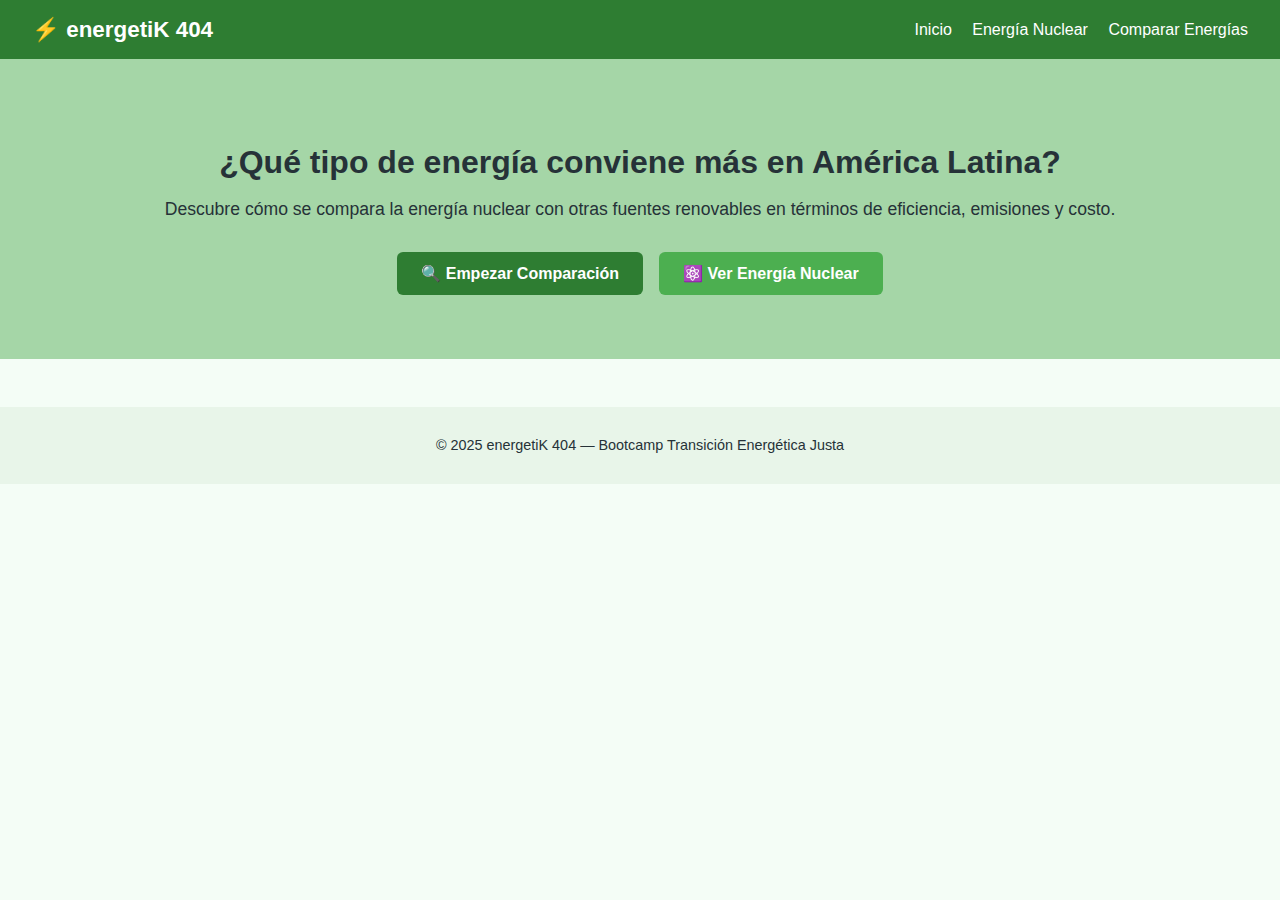
<file: energetiK-404/index.html>
<!DOCTYPE html>
<html lang="es">
<head>
  <meta charset="UTF-8">
  <meta name="viewport" content="width=device-width, initial-scale=1.0">
  <title>energetiK 404</title>
  <link rel="stylesheet" href="style.css">
</head>
<body>
  <header class="header-principal">
    <div class="logo">⚡ energetiK 404</div>
    <nav>
      <a href="index.html">Inicio</a>
      <a href="energia-nuclear.html">Energía Nuclear</a>
      <a href="datos.html">Comparar Energías</a>
    </nav>
  </header>

  <section class="hero">
    <h1>¿Qué tipo de energía conviene más en América Latina?</h1>
    <p>Descubre cómo se compara la energía nuclear con otras fuentes renovables en términos de eficiencia, emisiones y costo.</p>
    <div class="botones-hero">
      <a href="datos.html" class="boton">🔍 Empezar Comparación</a>
      <a href="energia-nuclear.html" class="boton secundario">⚛️ Ver Energía Nuclear</a>
    </div>
  </section>

  <footer>
    <p>© 2025 energetiK 404 — Bootcamp Transición Energética Justa</p>
  </footer>
</body>
</html>
</file>
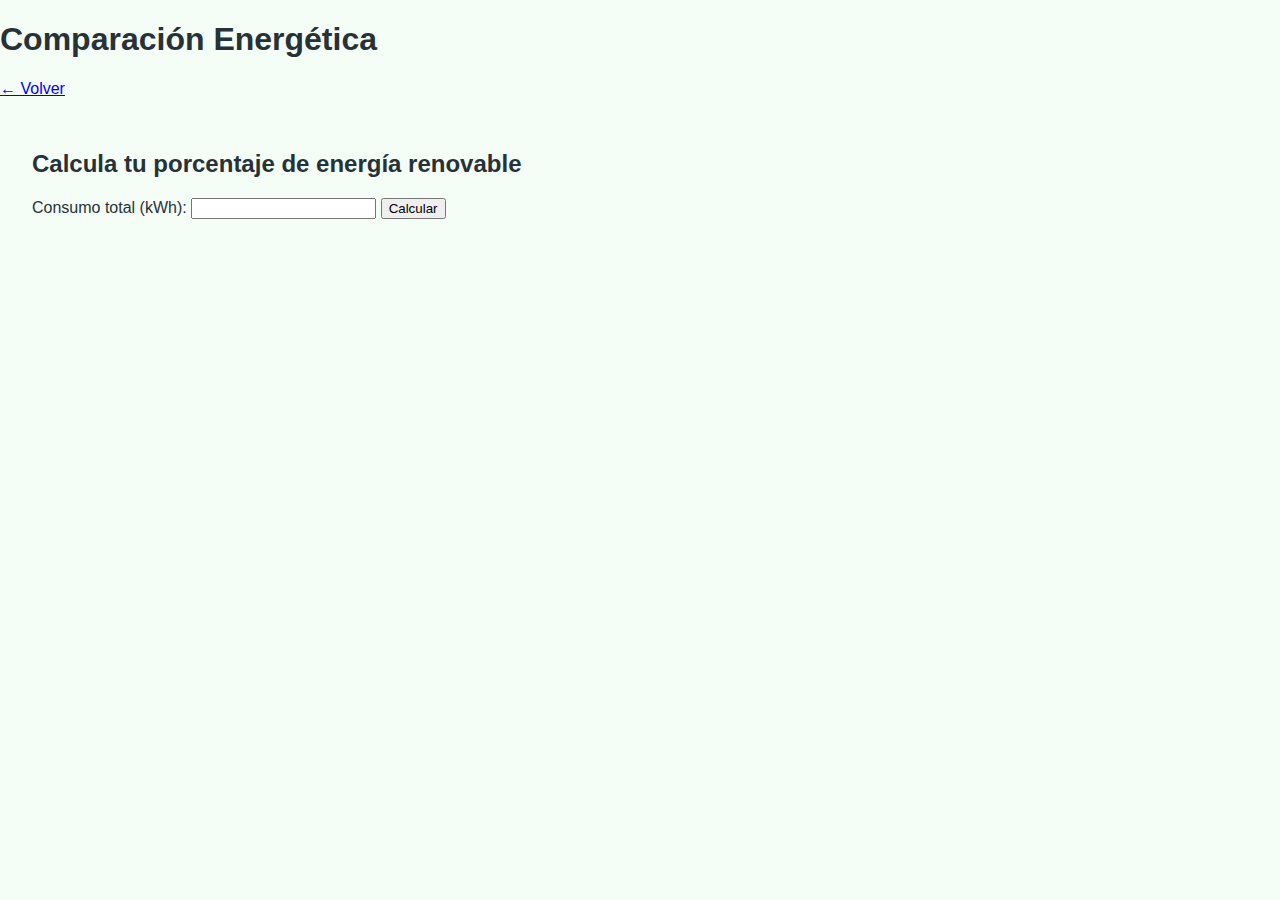
<file: energetiK-404/datos.html>
<!DOCTYPE html>
<html lang="es">
<head>
  <meta charset="UTF-8">
  <title>Comparar Energías</title>
  <link rel="stylesheet" href="style.css">
</head>
<body>
  <header>
    <h1>Comparación Energética</h1>
    <a href="index.html">← Volver</a>
  </header>
  <main>
    <h2>Calcula tu porcentaje de energía renovable</h2>
    <label for="consumo">Consumo total (kWh):</label>
    <input type="number" id="consumo">
    <button onclick="calcularRenovable()">Calcular</button>
    <p id="resultado"></p>
  </main>
  <script src="script.js"></script>
</body>
</html>
</file>
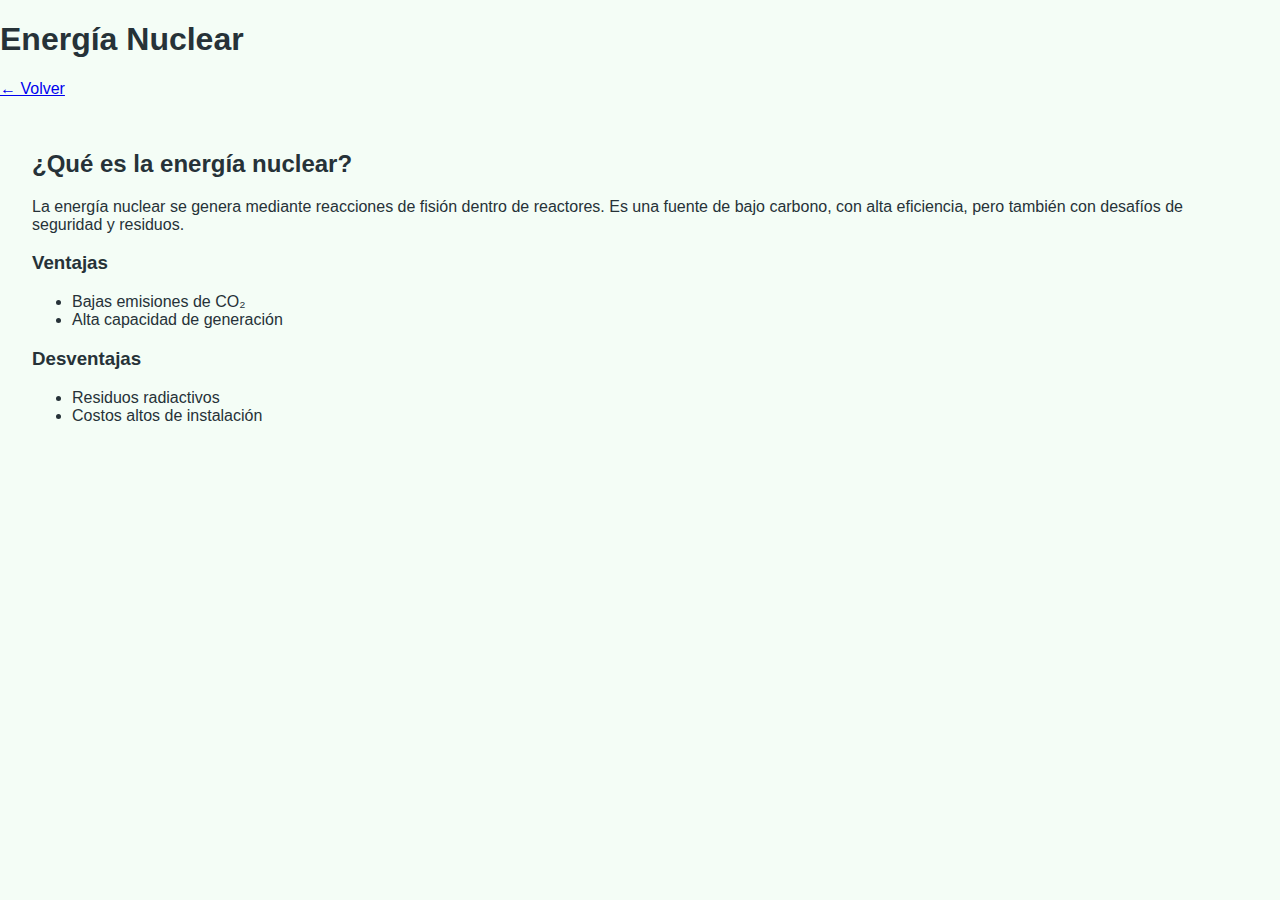
<file: energetiK-404/energia-nuclear.html>
<!DOCTYPE html>
<html lang="es">
<head>
  <meta charset="UTF-8">
  <title>Energía Nuclear</title>
  <link rel="stylesheet" href="style.css">
</head>
<body>
  <header>
    <h1>Energía Nuclear</h1>
    <a href="index.html">← Volver</a>
  </header>
  <main>
    <h2>¿Qué es la energía nuclear?</h2>
    <p>La energía nuclear se genera mediante reacciones de fisión dentro de reactores. Es una fuente de bajo carbono, con alta eficiencia, pero también con desafíos de seguridad y residuos.</p>

    <h3>Ventajas</h3>
    <ul>
      <li>Bajas emisiones de CO₂</li>
      <li>Alta capacidad de generación</li>
    </ul>

    <h3>Desventajas</h3>
    <ul>
      <li>Residuos radiactivos</li>
      <li>Costos altos de instalación</li>
    </ul>
  </main>
</body>
</html>
</file>
<file: energetiK-404/style.css>
body {
  font-family: 'Segoe UI', sans-serif;
  margin: 0;
  background-color: #f4fdf6;
  color: #263238;
}
.header-principal {
  background-color: #2E7D32;
  color: white;
  padding: 1rem 2rem;
  display: flex;
  justify-content: space-between;
  align-items: center;
}
.logo {
  font-weight: bold;
  font-size: 1.4rem;
}
nav a {
  margin-left: 1rem;
  color: white;
  text-decoration: none;
  font-weight: 500;
}
.hero {
  text-align: center;
  padding: 4rem 2rem;
  background-color: #A5D6A7;
}
.hero h1 {
  font-size: 2rem;
  margin-bottom: 1rem;
}
.hero p {
  font-size: 1.1rem;
  margin-bottom: 2rem;
}
.botones-hero {
  display: flex;
  justify-content: center;
  gap: 1rem;
}
.boton {
  background-color: #2E7D32;
  color: white;
  padding: 0.75rem 1.5rem;
  text-decoration: none;
  border-radius: 6px;
  font-weight: bold;
}
.boton.secundario {
  background-color: #4CAF50;
}
footer {
  text-align: center;
  padding: 1rem;
  background-color: #E8F5E9;
  margin-top: 3rem;
  font-size: 0.9rem;
}
main {
  padding: 2rem;
}
</file>
